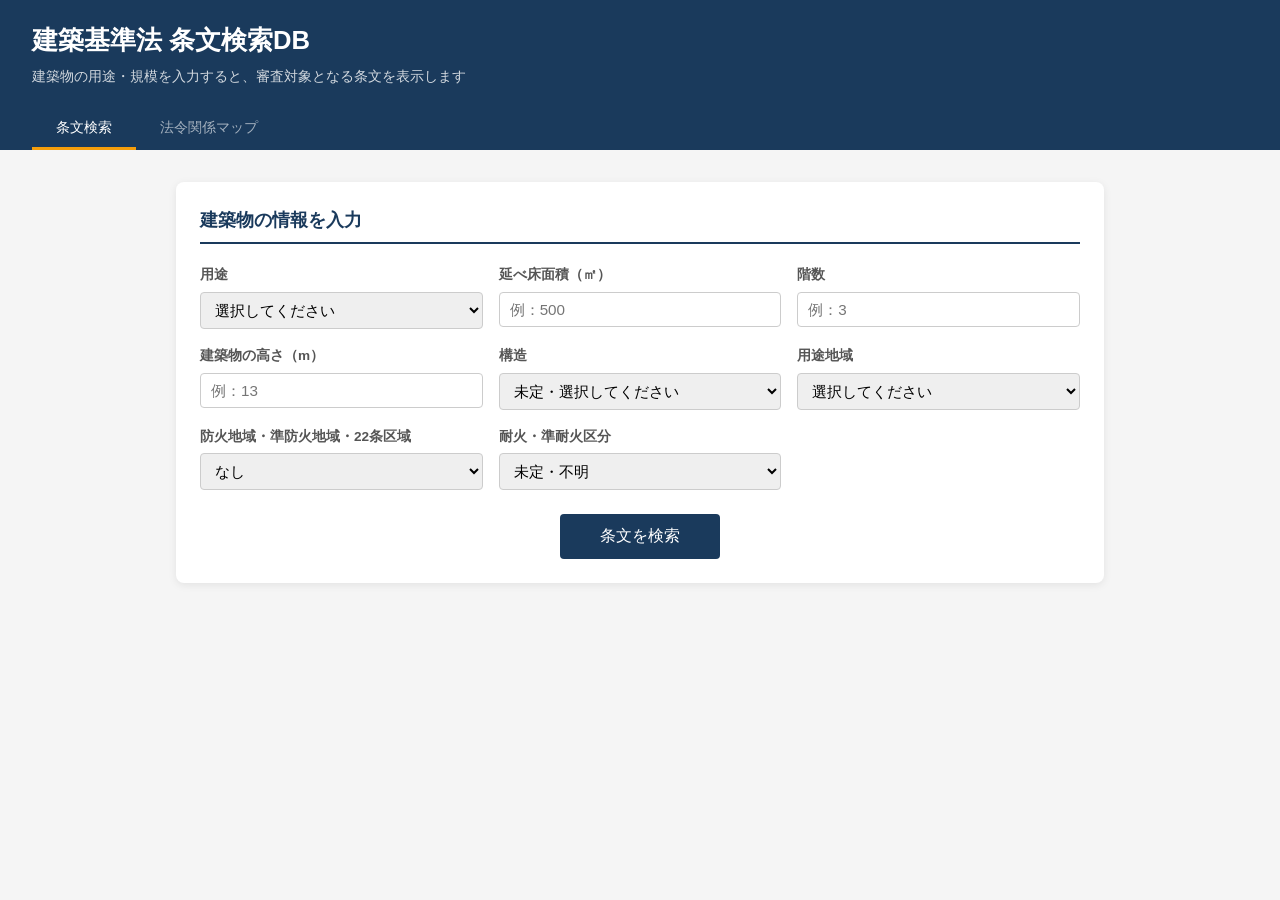
<file: index.html>
<!DOCTYPE html>
<html lang="ja">
<head>
  <meta charset="UTF-8">
  <meta name="viewport" content="width=device-width, initial-scale=1.0">
  <title>建築基準法 条文検索DB</title>
  <link rel="stylesheet" href="style.css">
</head>
<body>
  <header>
    <h1>建築基準法 条文検索DB</h1>
    <p>建築物の用途・規模を入力すると、審査対象となる条文を表示します</p>
  </header>

  <div class="tab-bar">
    <button class="tab-btn active" data-tab="search" onclick="switchTab('search')">条文検索</button>
    <button class="tab-btn" data-tab="map" onclick="switchTab('map')">法令関係マップ</button>
  </div>

  <main>

    <!-- 条文検索タブ -->
    <div id="tab-search">
      <section class="input-section">
        <h2>建築物の情報を入力</h2>
        <div class="form-grid">

          <div class="form-group">
            <label for="use-type">用途</label>
            <select id="use-type">
              <option value="">選択してください</option>
              <optgroup label="住居系">
                <option value="住宅">住宅</option>
                <option value="長屋">長屋</option>
                <option value="共同住宅">共同住宅</option>
                <option value="寄宿舎">寄宿舎</option>
                <option value="下宿">下宿</option>
              </optgroup>
              <optgroup label="商業・業務系">
                <option value="事務所">事務所</option>
                <option value="百貨店">百貨店</option>
                <option value="マーケット">マーケット</option>
                <option value="展示場">展示場</option>
                <option value="物品販売業を営む店舗">物品販売店舗</option>
                <option value="飲食店">飲食店</option>
                <option value="料理店">料理店</option>
                <option value="キャバレー">キャバレー・カフェ等</option>
                <option value="ホテル">ホテル</option>
                <option value="旅館">旅館</option>
              </optgroup>
              <optgroup label="文教・福祉系">
                <option value="学校">学校</option>
                <option value="体育館">体育館</option>
                <option value="図書館">図書館</option>
                <option value="博物館">博物館・美術館</option>
                <option value="病院">病院</option>
                <option value="診療所">診療所</option>
                <option value="児童福祉施設">児童福祉施設等</option>
              </optgroup>
              <optgroup label="集会・娯楽系">
                <option value="劇場">劇場・映画館・演芸場</option>
                <option value="観覧場">観覧場</option>
                <option value="公会堂">公会堂・集会場</option>
                <option value="遊技場">遊技場</option>
                <option value="公衆浴場">公衆浴場</option>
              </optgroup>
              <optgroup label="工業・倉庫系">
                <option value="倉庫">倉庫</option>
                <option value="自動車車庫">自動車車庫</option>
                <option value="工場">工場</option>
                <option value="危険物の貯蔵場">危険物貯蔵場</option>
              </optgroup>
            </select>
          </div>

          <div class="form-group">
            <label for="total-floor-area">延べ床面積（㎡）</label>
            <input type="number" id="total-floor-area" placeholder="例：500" min="0">
          </div>

          <div class="form-group">
            <label for="stories">階数</label>
            <input type="number" id="stories" placeholder="例：3" min="1">
          </div>

          <div class="form-group">
            <label for="height">建築物の高さ（m）</label>
            <input type="number" id="height" placeholder="例：13" min="0" step="0.1">
          </div>

          <div class="form-group">
            <label for="structure">構造</label>
            <select id="structure">
              <option value="">未定・選択してください</option>
              <option value="木造">木造</option>
              <option value="混構造">混構造</option>
              <option value="組積造">組積造（れんが造・石造等）</option>
              <option value="補強コンクリートブロック造">補強コンクリートブロック造</option>
              <option value="鉄骨造">鉄骨造（S造）</option>
              <option value="鉄筋コンクリート造">鉄筋コンクリート造（RC造）</option>
              <option value="鉄骨鉄筋コンクリート造">鉄骨鉄筋コンクリート造（SRC造）</option>
            </select>
          </div>

          <div class="form-group">
            <label for="area-type">用途地域</label>
            <select id="area-type">
              <option value="">選択してください</option>
              <optgroup label="住居系">
                <option value="第一種低層住居専用地域">第一種低層住居専用地域</option>
                <option value="第二種低層住居専用地域">第二種低層住居専用地域</option>
                <option value="第一種中高層住居専用地域">第一種中高層住居専用地域</option>
                <option value="第二種中高層住居専用地域">第二種中高層住居専用地域</option>
                <option value="第一種住居地域">第一種住居地域</option>
                <option value="第二種住居地域">第二種住居地域</option>
                <option value="準住居地域">準住居地域</option>
                <option value="田園住居地域">田園住居地域</option>
              </optgroup>
              <optgroup label="商業・工業系">
                <option value="近隣商業地域">近隣商業地域</option>
                <option value="商業地域">商業地域</option>
                <option value="準工業地域">準工業地域</option>
                <option value="工業地域">工業地域</option>
                <option value="工業専用地域">工業専用地域</option>
              </optgroup>
              <option value="市街化調整区域">市街化調整区域</option>
              <option value="非線引き区域">非線引き区域</option>
              <option value="準都市計画区域">準都市計画区域</option>
              <option value="区域外">区域外</option>
            </select>
          </div>

          <div class="form-group">
            <label for="fire-zone">防火地域・準防火地域・22条区域</label>
            <select id="fire-zone">
              <option value="">なし</option>
              <option value="防火地域">防火地域</option>
              <option value="準防火地域">準防火地域</option>
              <option value="22条区域">22条区域</option>
            </select>
          </div>

          <div class="form-group">
            <label for="fire-resistance">耐火・準耐火区分</label>
            <select id="fire-resistance">
              <option value="">未定・不明</option>
              <option value="耐火建築物">耐火建築物</option>
              <option value="準耐火建築物">準耐火建築物</option>
              <option value="その他">その他（木造・一般建築物等）</option>
            </select>
          </div>

        </div>

        <button id="search-btn" onclick="searchArticles()">条文を検索</button>
      </section>

      <section class="result-section" id="result-section" style="display:none;">
        <div class="result-header">
          <h2>審査対象条文</h2>
          <div class="result-header-right">
            <button id="mode-btn" onclick="toggleDisplayMode()">混在表示に切替</button>
            <div id="map-link-bar"></div>
          </div>
        </div>
        <div id="summary-bar"></div>
        <div id="results"></div>
      </section>
    </div>

    <!-- 法令関係マップタブ -->
    <div id="tab-map" style="display:none">
      <div class="map-header">
        <p class="map-sub">本DBに収録された条文における法（建築基準法）と令（施行令）の委任関係</p>
      </div>

      <div id="map-filter-notice" class="filter-notice" style="display:none">
        条文検索の結果に基づいてハイライト表示しています（黄色枠＝該当、薄色＝非該当）
      </div>

      <div class="legend">
        <div class="legend-item">
          <div class="legend-swatch" style="background:#1a3a5c"></div>
          法 → 令への委任あり
        </div>
        <div class="legend-item">
          <div class="legend-swatch" style="background:#eff6ff;border:1px solid #c7d9f8"></div>
          令：法から委任された詳細基準
        </div>
        <div class="legend-item">
          <div class="legend-swatch" style="background:#f8fafc;border:1px solid #cbd5e1"></div>
          法（単独収録）
        </div>
        <div class="legend-item">
          <div class="legend-swatch" style="background:#f0fdf4;border:1px solid #bbf7d0"></div>
          令（単独収録）
        </div>
      </div>

      <!-- 集団規定 -->
      <div class="cat-block cat-集団規定">
        <div class="cat-label">集団規定</div>
        <div class="section-label">法（単独）— 数値基準は別表・政令・告示等で規定</div>
        <div class="tags">
          <span class="tag-l" data-id="law43">法43条 接道規制</span>
          <span class="tag-l" data-id="law48">法48条 用途制限</span>
          <span class="tag-l" data-id="law52">法52条 容積率</span>
          <span class="tag-l" data-id="law53">法53条 建蔽率</span>
          <span class="tag-l" data-id="law54">法54条 外壁後退距離</span>
          <span class="tag-l" data-id="law55">法55条 絶対高さ制限</span>
          <span class="tag-l" data-id="law56">法56条 高さ制限（斜線）</span>
          <span class="tag-l" data-id="law56_2">法56条の2 日影規制</span>
          <span class="tag-l" data-id="law61">法61条 防火・準防火地域</span>
          <span class="tag-l" data-id="law62">法62条 防火地域の屋根</span>
          <span class="tag-l" data-id="law64">法64条 看板等の防火</span>
          <span class="tag-l" data-id="law68_2">法68条の2 地区計画</span>
        </div>
      </div>

      <!-- 一般構造 -->
      <div class="cat-block cat-一般構造">
        <div class="cat-label">一般構造</div>
        <div class="rows">
          <div class="row">
            <div class="box-law" data-id="law28">
              <strong>法28条</strong>
              <span>居室の採光・換気</span>
            </div>
            <div class="arr">→</div>
            <div class="rei-group">
              <div class="box-rei" data-id="rei_ventilation">
                <strong>令20条の2</strong>
                <span>換気設備の構造基準（第2項）</span>
              </div>
              <div class="box-rei" data-id="rei_ventilation">
                <strong>令20条の3</strong>
                <span>火気使用室の換気設備（第3項）</span>
              </div>
            </div>
          </div>
          <div class="row">
            <div class="box-law" data-id="law28_2">
              <strong>法28条の2</strong>
              <span>シックハウス対策</span>
            </div>
            <div class="arr">→</div>
            <div class="rei-group">
              <div class="box-rei" data-id="rei_ventilation">
                <strong>令20条の2・令20条の3</strong>
                <span>換気設備技術基準（シックハウス対策換気分）</span>
              </div>
              <div class="box-rei" data-id="rei_ventilation">
                <strong>令129条の2の5</strong>
                <span>機械換気設備・中央管理方式空調の構造</span>
              </div>
            </div>
          </div>
        </div>
        <hr class="divider">
        <div class="section-label">法（単独）</div>
        <div class="tags" style="margin-bottom:10px">
          <span class="tag-l" data-id="law19">法19条 敷地の衛生・安全</span>
          <span class="tag-l" data-id="law29">法29条 地階の居室</span>
          <span class="tag-l" data-id="law30">法30条 長屋・共同住宅の界壁</span>
          <span class="tag-l" data-id="law31">法31条 便所</span>
          <span class="tag-l" data-id="law32">法32条 電気設備</span>
          <span class="tag-l" data-id="law33">法33条 避雷設備</span>
          <span class="tag-l" data-id="law34">法34条 昇降機（EV）</span>
          <span class="tag-l" data-id="law37">法37条 建築材料の品質</span>
          <span class="tag-l" data-id="law40">法40条 条例による付加制限</span>
        </div>
        <div class="section-label">令（単独）</div>
        <div class="tags">
          <span class="tag-r" data-id="rei21">令21条 居室の天井の高さ</span>
          <span class="tag-r" data-id="rei28_35">令28〜35条 便所</span>
          <span class="tag-r" data-id="rei116_2">令116条の2 無窓居室の判定</span>
          <span class="tag-r" data-id="rei23">令23条 階段の幅・蹴上・踏面</span>
          <span class="tag-r" data-id="rei24">令24条 踊り場の位置・踏幅</span>
          <span class="tag-r" data-id="rei25">令25条 階段の手すり等</span>
        </div>
      </div>

      <!-- 防火規定 -->
      <div class="cat-block cat-防火規定">
        <div class="cat-label">防火規定</div>
        <div class="rows">
          <div class="row">
            <div class="box-law" data-id="law21">
              <strong>法21条</strong>
              <span>大規模建築物の防耐火性能</span>
            </div>
            <div class="arr">→</div>
            <div class="rei-group">
              <div class="box-rei" data-id="rei112_area">
                <strong>令112条（第1項・第4項・第5項）</strong>
                <span>面積区画 500㎡・1000㎡・1500㎡区画の根拠法令</span>
              </div>
            </div>
          </div>
          <div class="row">
            <div class="box-law" data-id="law27">
              <strong>法27条</strong>
              <span>特殊建築物の防耐火</span>
            </div>
            <div class="arr">→</div>
            <div class="rei-group">
              <div class="box-rei" data-id="rei112_area rei112_7 rei112_11 rei112_18">
                <strong>令112条（各項）</strong>
                <span>防火区画（面積・竪穴・高層・異種用途）</span>
              </div>
              <div class="box-rei" data-id="rei114">
                <strong>令114条</strong>
                <span>界壁・間仕切壁の防火</span>
              </div>
            </div>
          </div>
          <div class="row">
            <div class="box-law">
              <strong>法35条の2</strong>
              <span>内装制限</span>
            </div>
            <div class="arr">→</div>
            <div class="rei-group">
              <div class="box-rei" data-id="rei128_4">
                <strong>令128条の3の2〜令128条の5</strong>
                <span>内装制限（対象建築物・材料の詳細）</span>
              </div>
            </div>
          </div>
        </div>
        <hr class="divider">
        <div class="section-label">法（単独）</div>
        <div class="tags">
          <span class="tag-l" data-id="law22">法22条 屋根の延焼防止</span>
          <span class="tag-l" data-id="law23">法23条 外壁の延焼防止</span>
          <span class="tag-l" data-id="law25">法25条 大規模木造外壁等</span>
          <span class="tag-l" data-id="law26">法26条 防火壁・防火床</span>
        </div>
      </div>

      <!-- 避難規定 -->
      <div class="cat-block cat-避難規定">
        <div class="cat-label">避難規定</div>
        <div class="rows">
          <div class="row">
            <div class="box-law" data-id="law35">
              <strong>法35条</strong>
              <span>避難施設等</span>
            </div>
            <div class="arr">→</div>
            <div class="rei-group">
              <div class="box-rei" data-id="rei117_126">
                <strong>令117〜126条</strong>
                <span>廊下幅・直通階段・避難階段・出入口等</span>
              </div>
              <div class="box-rei" data-id="rei126_2">
                <strong>令126条の2・令126条の3</strong>
                <span>排煙設備</span>
              </div>
              <div class="box-rei" data-id="rei126_4">
                <strong>令126条の4・令126条の5</strong>
                <span>非常用照明装置</span>
              </div>
              <div class="box-rei" data-id="rei126_6">
                <strong>令126条の6・令126条の7</strong>
                <span>非常用進入口</span>
              </div>
              <div class="box-rei" data-id="rei128">
                <strong>令127〜128条の3</strong>
                <span>敷地内の通路等</span>
              </div>
            </div>
          </div>
          <div class="row">
            <div class="box-law" data-id="law35_3">
              <strong>法35条の3</strong>
              <span>無窓居室の主要構造部</span>
            </div>
          </div>
        </div>
      </div>

      <!-- 構造規定 -->
      <div class="cat-block cat-構造規定">
        <div class="cat-label">構造規定</div>
        <div class="rows">
          <div class="row">
            <div class="box-law" data-id="law20">
              <strong>法20条</strong>
              <span>構造耐力</span>
            </div>
            <div class="arr">→</div>
            <div class="rei-group">
              <div class="box-rei" data-id="rei_wood">
                <strong>令40〜50条</strong>
                <span>木造の構造基準・壁量計算</span>
              </div>
              <div class="box-rei" data-id="rei_masonry">
                <strong>令51〜62条</strong>
                <span>組積造の構造基準</span>
              </div>
              <div class="box-rei" data-id="rei_block">
                <strong>令62条の2〜62条の8</strong>
                <span>補強コンクリートブロック造の構造基準</span>
              </div>
              <div class="box-rei" data-id="rei_steel">
                <strong>令63〜70条</strong>
                <span>鉄骨造の構造基準</span>
              </div>
              <div class="box-rei" data-id="rei_rc">
                <strong>令71〜79条の3</strong>
                <span>鉄筋コンクリート造の構造基準</span>
              </div>
              <div class="box-rei" data-id="rei_src">
                <strong>令79条の4</strong>
                <span>鉄骨鉄筋コンクリート造の構造基準</span>
              </div>
              <div class="box-rei" data-id="rei129_2_3">
                <strong>令129条の2の3</strong>
                <span>建築設備の構造強度</span>
              </div>
            </div>
          </div>
        </div>
        <hr class="divider">
        <div class="section-label">令（単独）</div>
        <div class="tags">
          <span class="tag-r" data-id="rei77">令38条・令93条 基礎の構造・地盤調査</span>
        </div>
      </div>

    </div><!-- #tab-map -->

  </main>

  <script src="app.js"></script>
</body>
</html>
</file>
<file: style.css>
* {
  box-sizing: border-box;
  margin: 0;
  padding: 0;
}

body {
  font-family: "Hiragino Sans", "Yu Gothic", sans-serif;
  background: #f5f5f5;
  color: #333;
  line-height: 1.6;
}

header {
  background: #1a3a5c;
  color: white;
  padding: 20px 32px;
}

header h1 {
  font-size: 1.6rem;
  margin-bottom: 4px;
}

header p {
  font-size: 0.9rem;
  opacity: 0.8;
}

main {
  max-width: 960px;
  margin: 32px auto;
  padding: 0 16px;
}

.input-section, .result-section {
  background: white;
  border-radius: 8px;
  padding: 24px;
  margin-bottom: 24px;
  box-shadow: 0 2px 8px rgba(0,0,0,0.08);
}

h2 {
  font-size: 1.1rem;
  color: #1a3a5c;
  margin-bottom: 20px;
  padding-bottom: 8px;
  border-bottom: 2px solid #1a3a5c;
}

.result-header {
  display: flex;
  align-items: center;
  justify-content: space-between;
  margin-bottom: 20px;
  border-bottom: 2px solid #1a3a5c;
}

.result-header h2 {
  border-bottom: none;
  margin-bottom: 0;
}

.result-header-right {
  display: flex;
  flex-direction: row;
  align-items: center;
  gap: 8px;
}

#mode-btn {
  font-size: 0.8rem;
  padding: 5px 14px;
  background: white;
  border: 1px solid #1a3a5c;
  color: #1a3a5c;
  border-radius: 4px;
  cursor: pointer;
  white-space: nowrap;
}

#mode-btn:hover {
  background: #1a3a5c;
  color: white;
}

.form-grid {
  display: grid;
  grid-template-columns: repeat(auto-fill, minmax(260px, 1fr));
  gap: 16px;
  margin-bottom: 24px;
}

.form-group {
  display: flex;
  flex-direction: column;
  gap: 6px;
}

.form-group label {
  font-size: 0.85rem;
  font-weight: bold;
  color: #555;
}

.form-group input,
.form-group select {
  padding: 8px 10px;
  border: 1px solid #ccc;
  border-radius: 4px;
  font-size: 0.95rem;
  font-family: inherit;
}

.form-group input:focus,
.form-group select:focus {
  outline: none;
  border-color: #1a3a5c;
}

.checkbox-group {
  gap: 8px;
}

.checkbox-label {
  display: flex;
  align-items: center;
  gap: 6px;
  font-weight: normal !important;
  cursor: pointer;
}

#search-btn {
  background: #1a3a5c;
  color: white;
  border: none;
  padding: 12px 40px;
  font-size: 1rem;
  border-radius: 4px;
  cursor: pointer;
  display: block;
  margin: 0 auto;
}

#search-btn:hover {
  background: #25527a;
}

#summary-bar {
  display: flex;
  flex-wrap: wrap;
  gap: 8px;
  margin-bottom: 20px;
}

.category-badge {
  padding: 4px 12px;
  border-radius: 20px;
  font-size: 0.8rem;
  font-weight: bold;
}

.badge-構造規定 { background: #bfdbfe; color: #1e3a8a; }
.badge-一般構造 { background: #d1fae5; color: #064e3b; }
.badge-避難規定 { background: #fecaca; color: #7f1d1d; }
.badge-防火規定 { background: #fed7aa; color: #7c2d12; }
.badge-集団規定 { background: #e0f2fe; color: #0c4a6e; }


.article-card {
  border: 1px solid #e5e7eb;
  border-radius: 6px;
  padding: 16px;
  margin-bottom: 12px;
}

.article-card:hover {
  border-color: #1a3a5c;
}

.card-集団規定 { background: #f0f9ff; border-color: #bae6fd; }
.card-一般構造 { background: #f0fdf4; border-color: #bbf7d0; }
.card-防火規定 { background: #fff7ed; border-color: #fed7aa; }
.card-避難規定 { background: #fff1f2; border-color: #fecdd3; }
.card-構造規定 { background: #eff6ff; border-color: #bfdbfe; }

.article-header {
  display: flex;
  align-items: center;
  gap: 10px;
  margin-bottom: 8px;
}

.article-number {
  font-weight: bold;
  color: #1a3a5c;
  font-size: 0.95rem;
  white-space: nowrap;
}

.article-title {
  font-weight: bold;
  font-size: 1rem;
}

.article-category {
  margin-left: auto;
  font-size: 0.75rem;
  padding: 2px 8px;
  border-radius: 12px;
  white-space: nowrap;
}

.article-description {
  font-size: 0.9rem;
  color: #555;
  margin-bottom: 8px;
}

.article-memo {
  font-size: 0.82rem;
  color: #888;
  background: #f9fafb;
  padding: 6px 10px;
  border-radius: 4px;
  border-left: 3px solid #d1d5db;
}

.no-result {
  text-align: center;
  padding: 40px;
  color: #888;
  font-size: 0.95rem;
}

.category-badge.badge-active {
  outline: 2px solid #333;
  outline-offset: 1px;
}

.article-card.redacted {
  background: #ebebeb;
  border-color: #ddd;
}

.article-card.redacted .article-number,
.article-card.redacted .article-title,
.article-card.redacted .article-description {
  color: #aaa;
}

.article-card.redacted .article-category {
  opacity: 0.4;
}

.article-card.redacted .article-memo {
  background: #e0e0e0;
  color: #aaa;
  border-left-color: #ccc;
}

.result-header-right {
  display: flex;
  flex-direction: row;
  align-items: center;
  gap: 8px;
}


#map-link-bar {
  text-align: right;
}

.mindmap-link {
  display: inline-flex;
  align-items: center;
  font-size: 0.8rem;
  padding: 5px 14px;
  background: white;
  border: 1px solid #1a3a5c;
  color: #1a3a5c;
  border-radius: 4px;
  text-decoration: none;
  white-space: nowrap;
}

.mindmap-link:hover {
  background: #1a3a5c;
  color: white;
}

/* タブUI */
.tab-bar {
  background: #1a3a5c;
  display: flex;
  gap: 0;
  padding: 0 32px;
}

.tab-btn {
  background: transparent;
  border: none;
  color: rgba(255,255,255,0.6);
  padding: 10px 24px;
  font-size: 0.88rem;
  cursor: pointer;
  border-bottom: 3px solid transparent;
  font-family: inherit;
}

.tab-btn:hover {
  color: white;
}

.tab-btn.active {
  color: white;
  border-bottom-color: #f59e0b;
}

/* 法令関係マップ */
.map-header {
  margin-bottom: 16px;
}

.map-sub {
  font-size: 0.82rem;
  color: #888;
  margin-top: 4px;
}

.filter-notice {
  background: #fef3c7;
  border: 1px solid #f59e0b;
  border-radius: 6px;
  padding: 10px 16px;
  margin-bottom: 16px;
  text-align: center;
  font-size: 0.83rem;
  color: #92400e;
}

.legend {
  display: flex;
  gap: 20px;
  margin-bottom: 24px;
  flex-wrap: wrap;
}

.legend-item {
  display: flex;
  align-items: center;
  gap: 6px;
  font-size: 0.8rem;
  color: #555;
}

.legend-swatch {
  width: 18px;
  height: 14px;
  border-radius: 3px;
  flex-shrink: 0;
}

.cat-block {
  background: white;
  border-radius: 10px;
  padding: 20px 24px;
  margin-bottom: 16px;
  box-shadow: 0 2px 8px rgba(0,0,0,0.06);
}

.cat-label {
  display: inline-block;
  font-size: 0.95rem;
  font-weight: bold;
  padding: 5px 16px;
  border-radius: 20px;
  margin-bottom: 18px;
}

.cat-集団規定 .cat-label { background: #e0f2fe; color: #0c4a6e; }
.cat-一般構造 .cat-label { background: #d1fae5; color: #064e3b; }
.cat-防火規定 .cat-label { background: #fed7aa; color: #7c2d12; }
.cat-避難規定 .cat-label { background: #fecaca; color: #7f1d1d; }
.cat-構造規定 .cat-label { background: #bfdbfe; color: #1e3a8a; }

.rows { display: flex; flex-direction: column; gap: 10px; margin-bottom: 16px; }

.row {
  display: flex;
  align-items: center;
  gap: 10px;
  flex-wrap: wrap;
}

.box-law {
  background: #1a3a5c;
  color: white;
  padding: 8px 12px;
  border-radius: 6px;
  font-size: 0.8rem;
  min-width: 152px;
  flex-shrink: 0;
  line-height: 1.5;
}

.box-law strong { display: block; font-size: 0.85rem; }
.box-law span { font-size: 0.74rem; opacity: 0.82; }

.arr { color: #bbb; font-size: 1.4rem; flex-shrink: 0; }

.rei-group { display: flex; flex-wrap: wrap; gap: 6px; }

.box-rei {
  background: #eff6ff;
  border: 1px solid #c7d9f8;
  color: #1e40af;
  padding: 7px 11px;
  border-radius: 6px;
  font-size: 0.78rem;
  line-height: 1.5;
}

.box-rei strong { display: block; }
.box-rei span { color: #3b5bdb; font-size: 0.73rem; }

.divider {
  border: none;
  border-top: 1px dashed #e5e7eb;
  margin: 14px 0 12px;
}

.section-label {
  font-size: 0.72rem;
  color: #aaa;
  margin-bottom: 8px;
  letter-spacing: 0.04em;
}

.tags { display: flex; flex-wrap: wrap; gap: 6px; }

.tag-l {
  background: #f8fafc;
  border: 1px solid #cbd5e1;
  color: #475569;
  padding: 4px 10px;
  border-radius: 4px;
  font-size: 0.77rem;
}

.tag-r {
  background: #f0fdf4;
  border: 1px solid #bbf7d0;
  color: #166534;
  padding: 4px 10px;
  border-radius: 4px;
  font-size: 0.77rem;
}

.highlight-item {
  outline: 2px solid #f59e0b !important;
  outline-offset: 2px;
  box-shadow: 0 0 8px rgba(245, 158, 11, 0.4);
}

.dimmed-item {
  opacity: 0.22;
}
</file>
